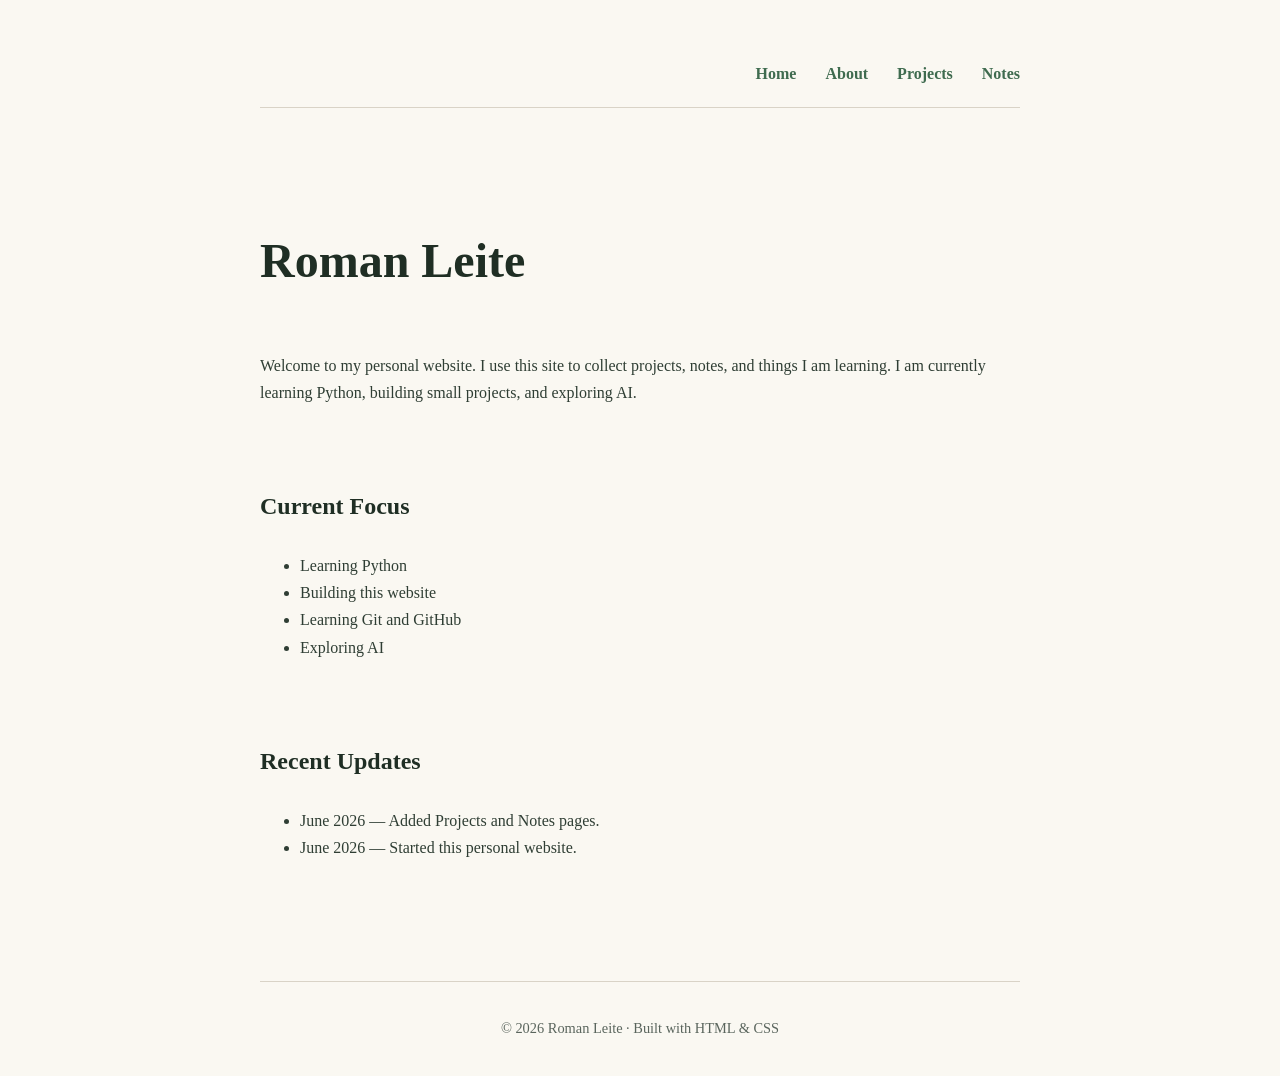
<file: index.html>
<!DOCTYPE html>
<html lang="en">

<head>
    <meta charset="UTF-8">
    <title>Roman Leite</title>
    <link rel="stylesheet" href="style.css">
</head>

<body>

<nav>
    <a href="index.html">Home</a>
    <a href="about.html">About</a>
    <a href="projects.html">Projects</a>
    <a href="notes.html">Notes</a>
</nav>

<main>
<h1>
    <a href="index.html">Roman Leite</a>
</h1>

<p>
    Welcome to my personal website. I use this site to collect projects,
    notes, and things I am learning. I am currently learning Python, building small projects, and exploring AI.
</p>

<h2>Current Focus</h2>

<ul>
    <li>Learning Python</li>
    <li>Building this website</li>
    <li>Learning Git and GitHub</li>
    <li>Exploring AI</li>
</ul>

<h2>Recent Updates</h2>

<ul>
    <li>June 2026 — Added Projects and Notes pages.</li>
    <li>June 2026 — Started this personal website.</li>
</ul>

</main>

<footer>
    <p>© 2026 Roman Leite · Built with HTML & CSS</p>
</footer>

</body>
</html>
</file>
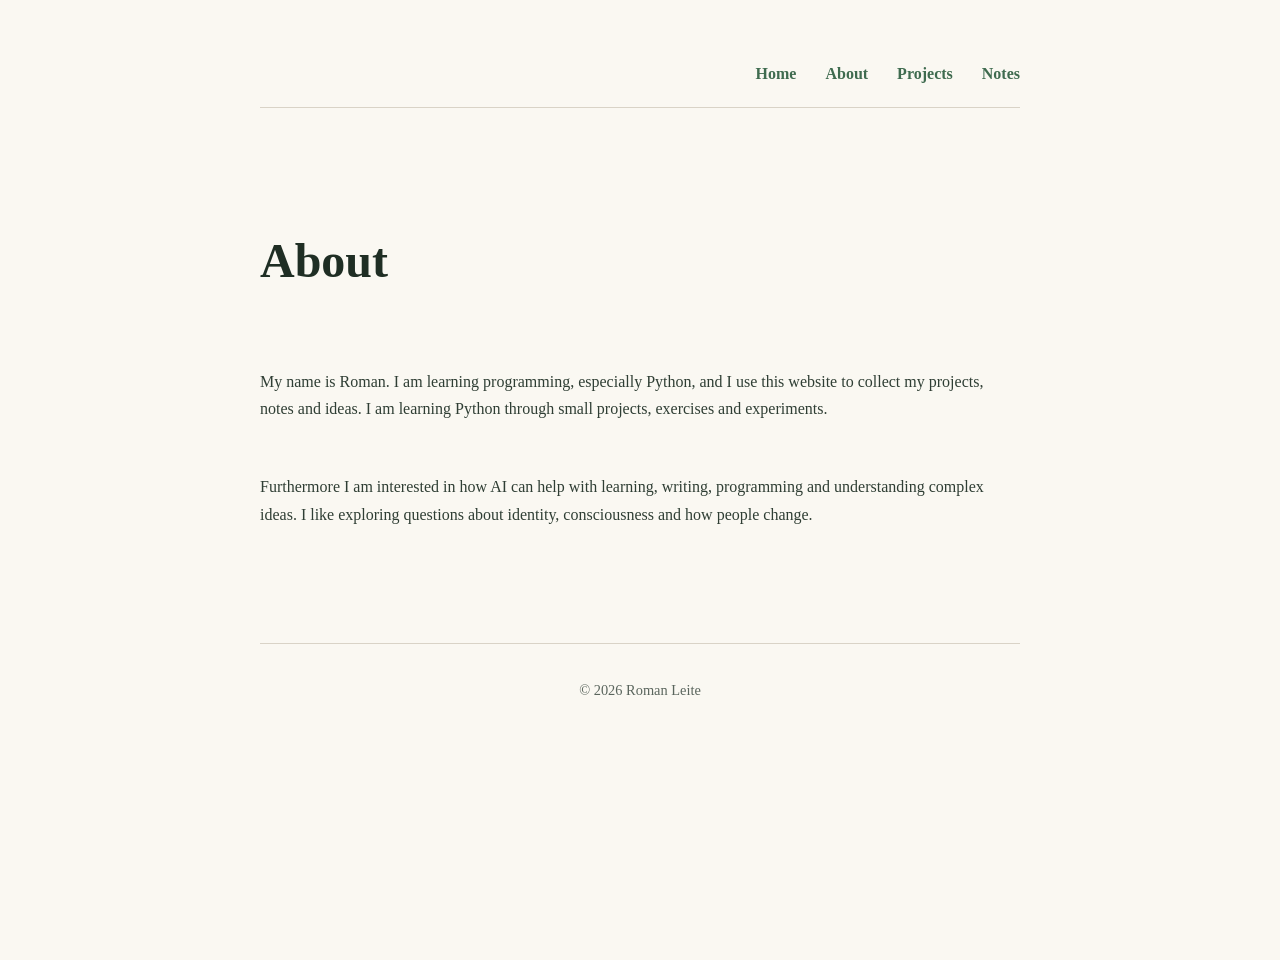
<file: about.html>
<!DOCTYPE html>
<html lang="en">
<head>
    <meta charset="UTF-8">
    <title>About - Roman Leite</title>
    <link rel="stylesheet" href="style.css">
</head>
<body>

<nav>
    <a href="index.html">Home</a>
    <a href="about.html">About</a>
    <a href="projects.html">Projects</a>
    <a href="notes.html">Notes</a>
</nav>

<h1>About</h1>

<p>
    My name is Roman. I am learning programming, especially Python,
    and I use this website to collect my projects, notes and ideas.
    I am learning Python through small projects, exercises and experiments.
</p>

<p>
    Furthermore I am interested in how AI can help with learning, writing, programming
    and understanding complex ideas. I like exploring questions about identity, consciousness
    and how people change.
</p>

<footer>
    <p>© 2026 Roman Leite</p>
</footer>

</body>
</html>
</file>
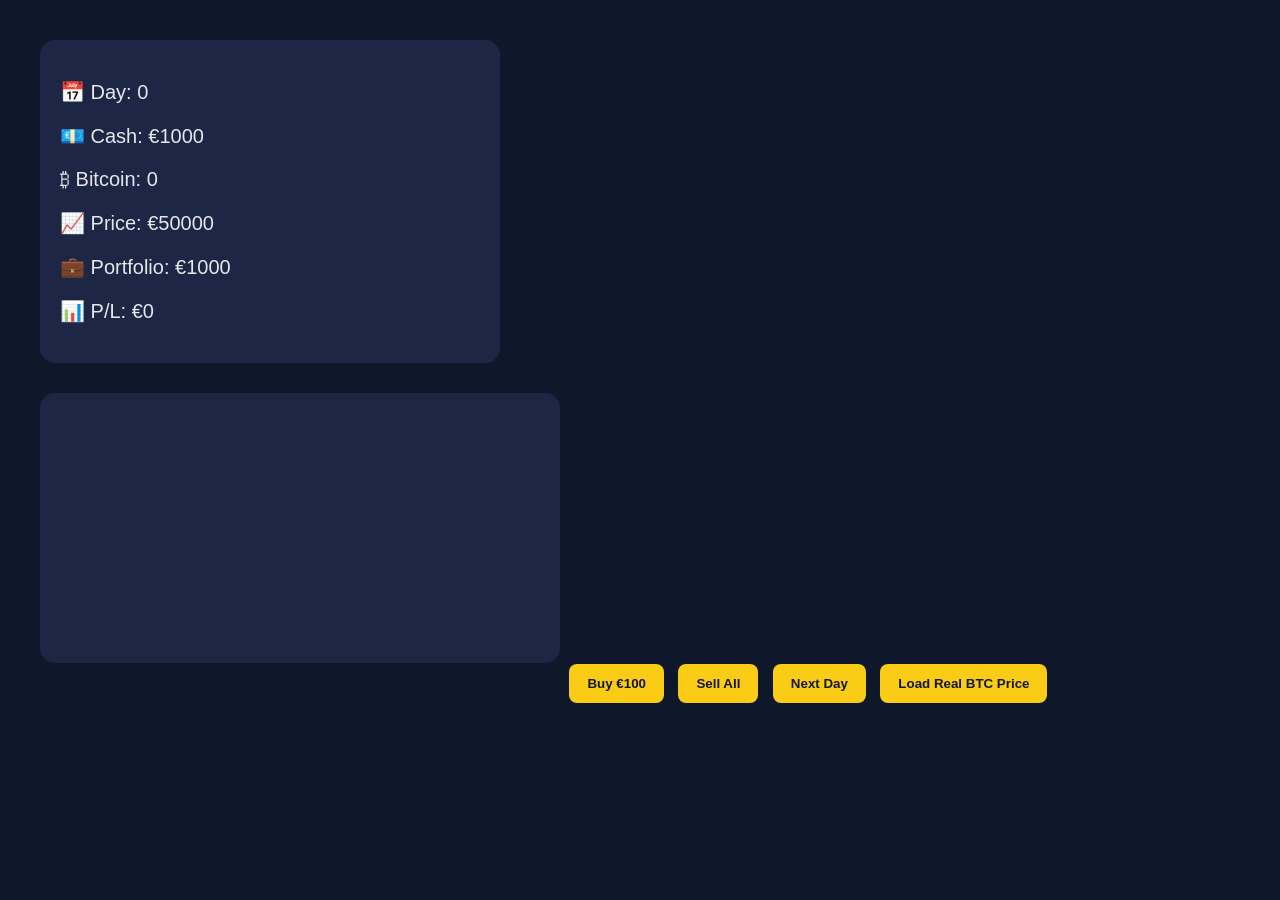
<file: bitcoin-simulator.html>
<!DOCTYPE html>
<html>
<head>
    <title>Bitcoin Simulator</title>
    <link rel="stylesheet" href="simulator.css">
</head>

<body>

<div class="dashboard">

    <p>📅 Day: <span id="day">0</span></p>
    <p>💶 Cash: €<span id="cash">1000</span></p>
    <p>₿ Bitcoin: <span id="bitcoin">0</span></p>
    <p>📈 Price: €<span id="price">50000</span></p>
    <p>💼 Portfolio: €<span id="portfolio">1000</span></p>
    <p>📊 P/L: €<span id="profit">0</span></p>

</div>

<canvas id="priceChart" width="500" height="250"></canvas>

<button onclick="buyBitcoin()">Buy €100</button>
<button onclick="sellBitcoin()">Sell All</button>
<button onclick="nextDay()">Next Day</button>
<button onclick="loadRealBitcoinPrice()">Load Real BTC Price</button>

<script src="simulator.js"></script>

</body>
</html>
</file>
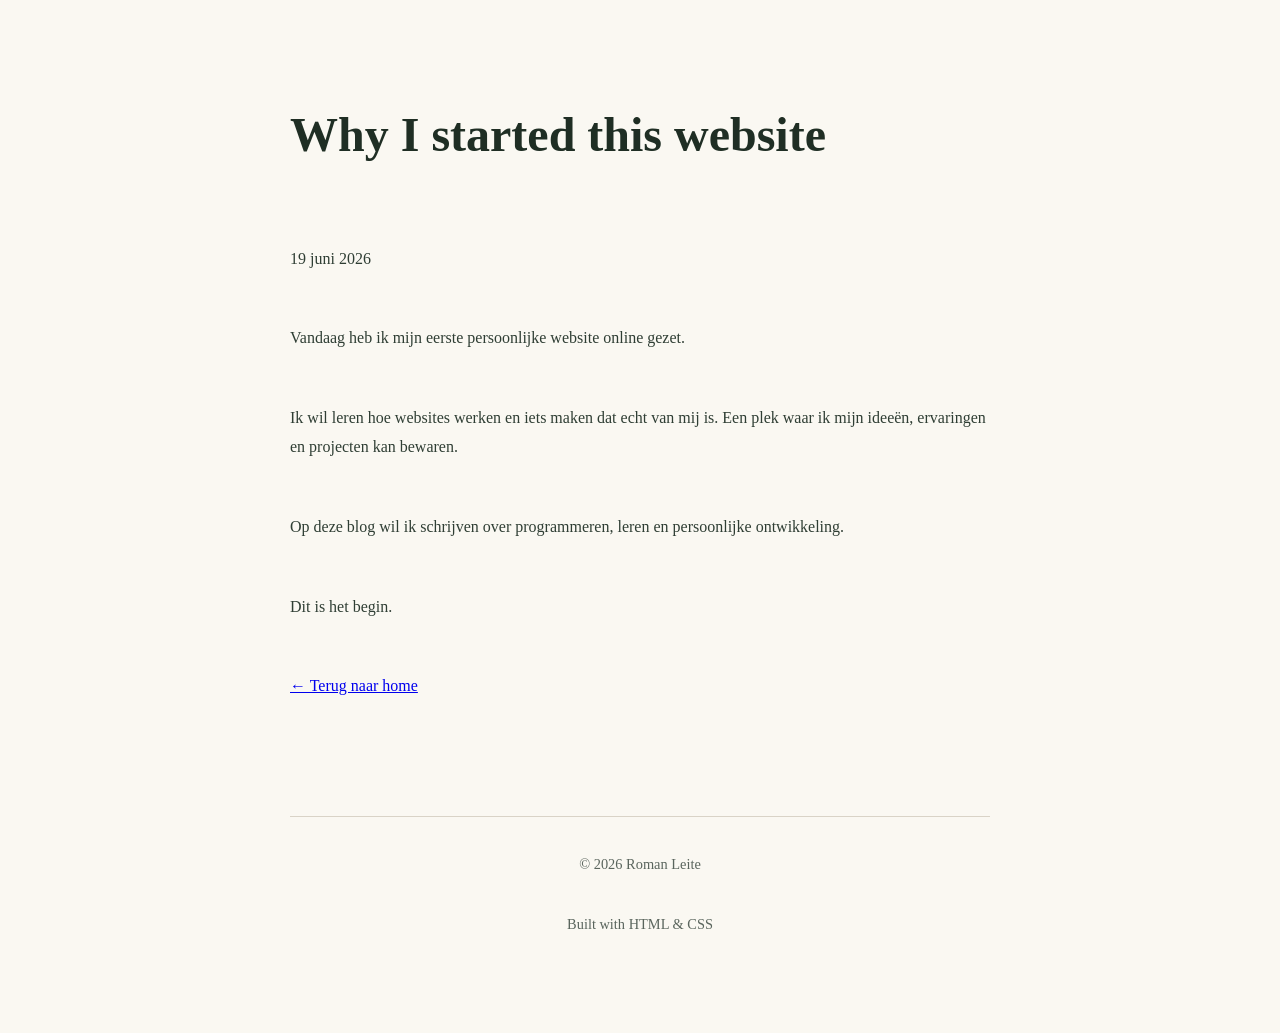
<file: eerste-post.html>
<!DOCTYPE html>
<html lang="nl">

<head>
    <meta charset="UTF-8">
    <title>Why I started this website</title>
    <link rel="stylesheet" href="style.css">
</head>

<body style="max-width:700px;margin:60px auto;padding:0 20px;font-family:Georgia,serif;line-height:1.8">

    <h1>Why I started this website</h1>

<p>19 juni 2026</p>

    <p>Vandaag heb ik mijn eerste persoonlijke website online gezet.</p>

    <p>
        Ik wil leren hoe websites werken en iets maken dat echt van mij is.
        Een plek waar ik mijn ideeën, ervaringen en projecten kan bewaren.
    </p>

    <p>
        Op deze blog wil ik schrijven over programmeren,
        leren en persoonlijke ontwikkeling.
    </p>

    <p>Dit is het begin.</p>

    <p><a href="index.html">← Terug naar home</a></p>

    <footer>
        <p>© 2026 Roman Leite</p>
        <p>Built with HTML & CSS</p>
    </footer>

</body>
</html>
</file>
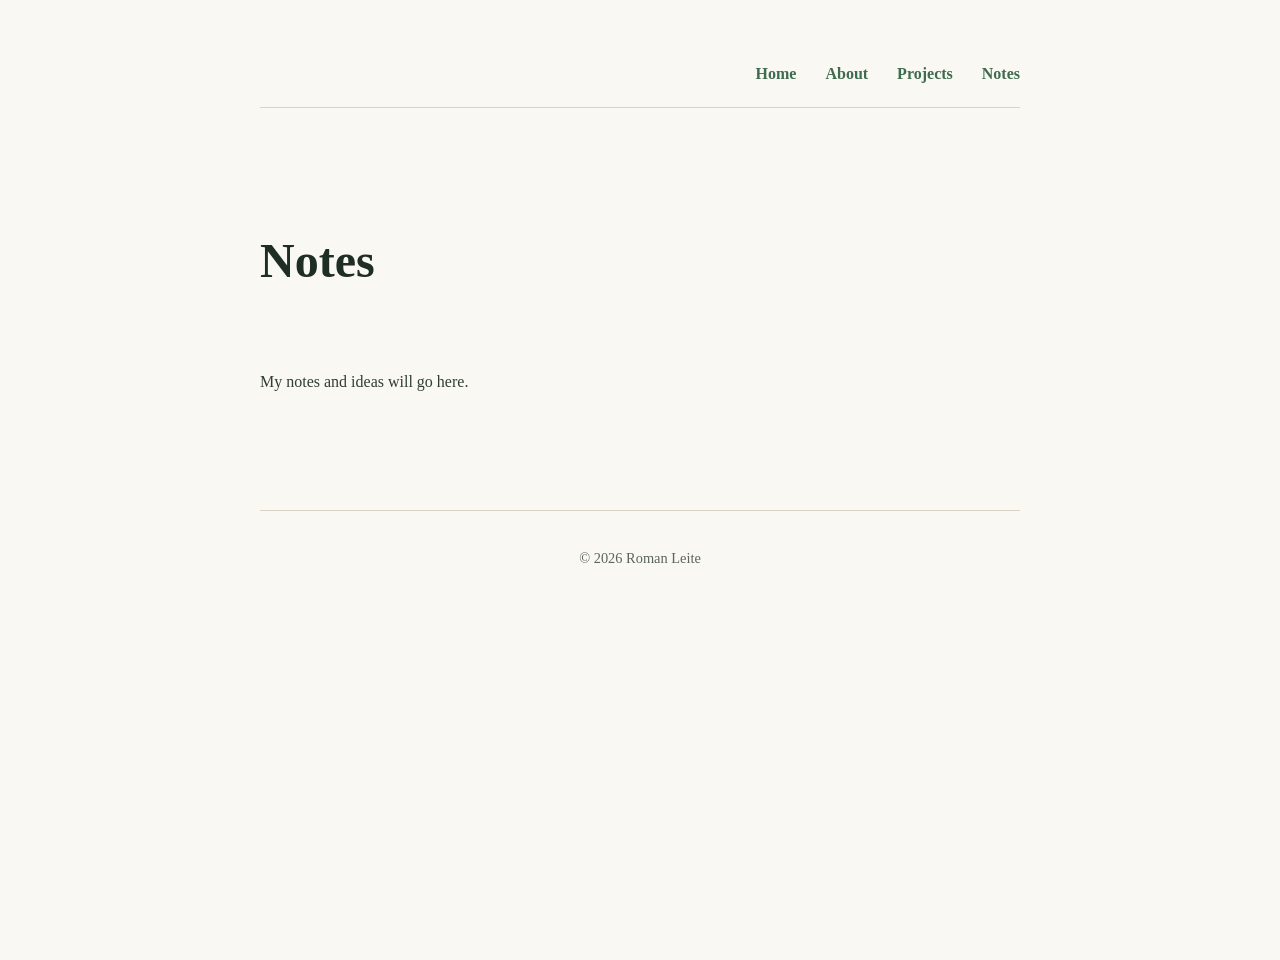
<file: notes.html>
<!DOCTYPE html>
<html lang="en">
<head>
    <meta charset="UTF-8">
    <title>Notes</title>
    <link rel="stylesheet" href="style.css">
</head>
<body>

<nav>
    <a href="index.html">Home</a>
    <a href="about.html">About</a>
    <a href="projects.html">Projects</a>
    <a href="notes.html">Notes</a>
</nav>

<h1>Notes</h1>

<p>My notes and ideas will go here.</p>

<footer>
        <p>© 2026 Roman Leite</p>
</footer>

</body>
</html>
</file>
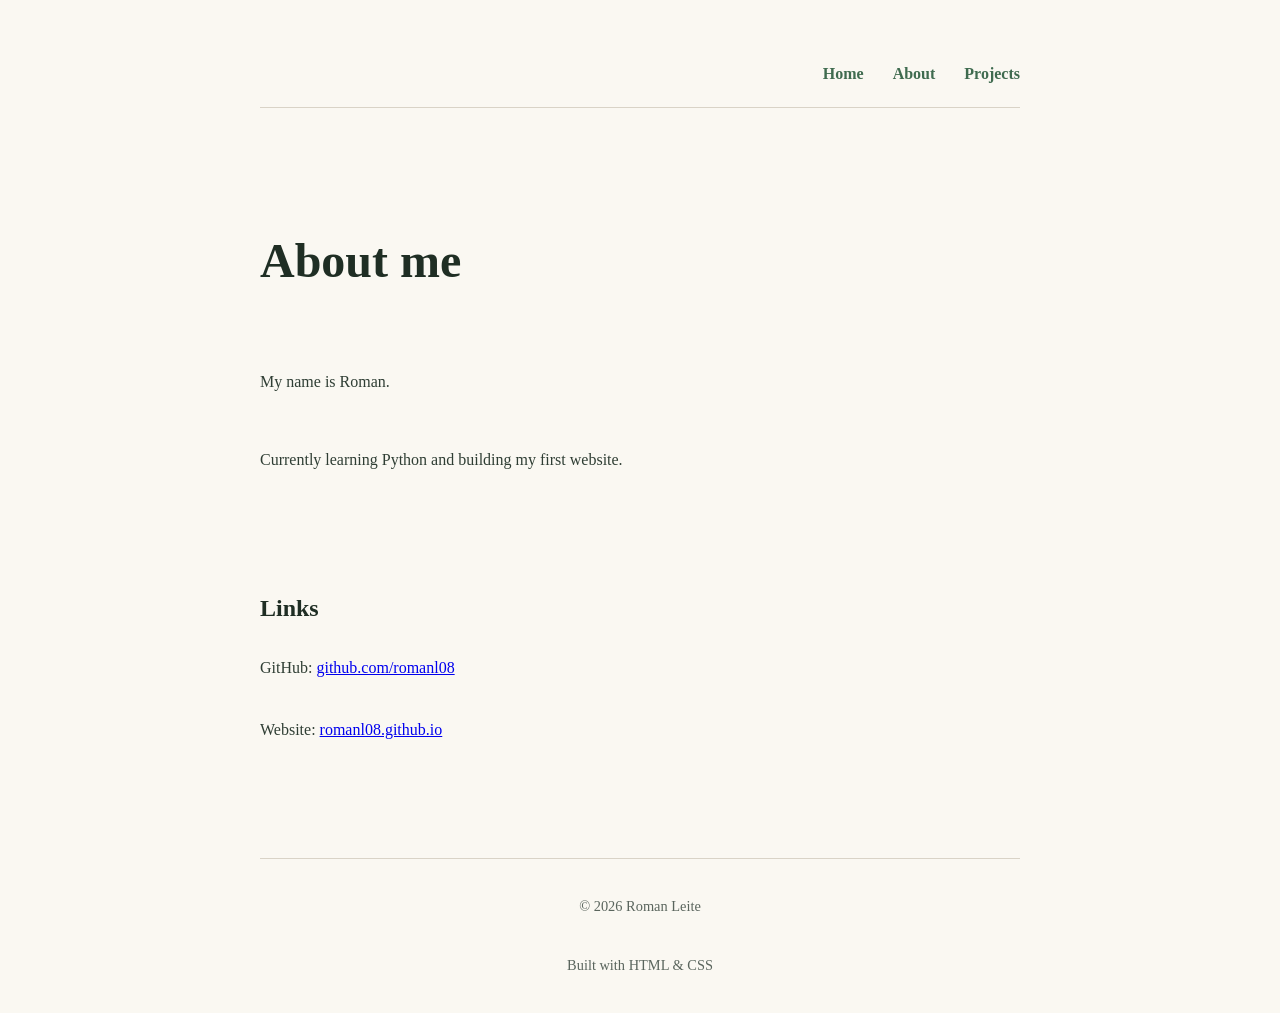
<file: over.html>
<!DOCTYPE html>
<html lang="nl">
<head> <link rel="stylesheet" href="style.css">
<meta charset="UTF-8">
<title>About</title>
</head>
<body>

<nav>
    <a href="index.html">Home</a>
    <a href="over.html">About</a>
    <a href="projecten.html">Projects</a>
</nav>

<h1>About me</h1>

<p>My name is Roman.</p>

<p>
Currently learning Python and building my first website.
</p>

<div class="profile-card">
    <h2>Links</h2>

    <p>
        GitHub:
        <a href="https://github.com/romanl08" target="_blank">
            github.com/romanl08
        </a>
    </p>

<p>
    Website:
    <a href="https://romanl08.github.io" target="_blank">
        romanl08.github.io
    </a>
</p>

</div>

<footer>
    <p>© 2026 Roman Leite</p>
    <p>Built with HTML & CSS</p>
</footer>

</body>
</html>
</file>
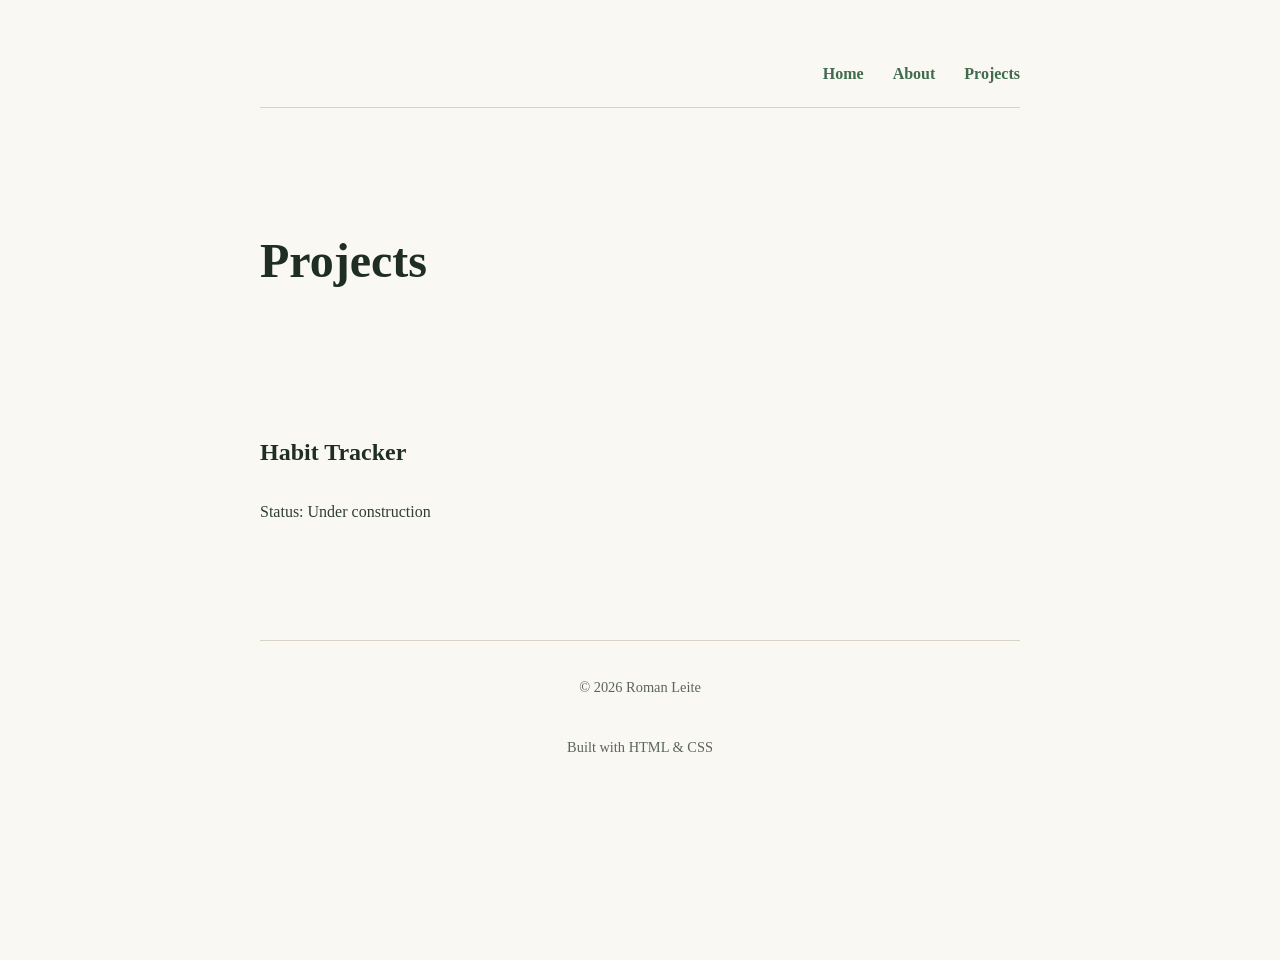
<file: projecten.html>
<!DOCTYPE html>
<html lang="nl">
<head>
    <meta charset="UTF-8">
    <title>Projects</title>
    <link rel="stylesheet" href="style.css">
</head>

<body>

<nav>
    <a href="index.html">Home</a>
    <a href="over.html">About</a>
    <a href="projecten.html">Projects</a>
</nav>

<h1>Projects</h1>

<div class="post">
    <h2>Habit Tracker</h2>
    <p>Status: Under construction</p>
</div>

<footer>
    <p>© 2026 Roman Leite</p>
    <p>Built with HTML & CSS</p>
</footer>

</body>
</html>
</file>
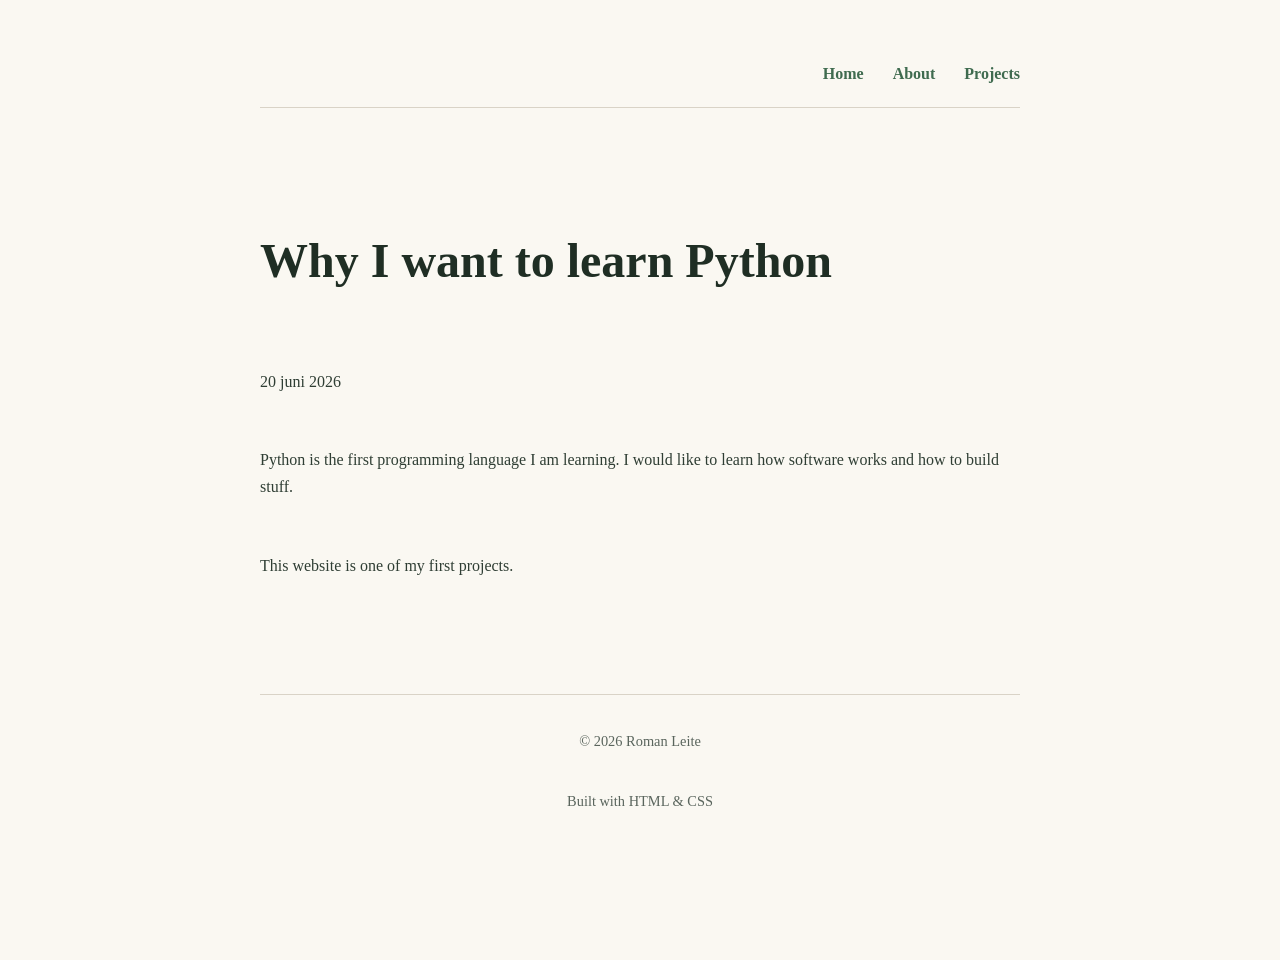
<file: waarom-python.html>
<!DOCTYPE html>
<html lang="nl">
<head>
    <meta charset="UTF-8">
    <title>Why Python?</title>
    <link rel="stylesheet" href="style.css">
</head>
<body>

<nav>
    <a href="index.html">Home</a>
    <a href="over.html">About</a>
    <a href="projecten.html">Projects</a>
</nav>

<h1>Why I want to learn Python</h1>

<p class="date">20 juni 2026</p>

<p>
Python is the first programming language I am learning.
I would like to learn how software works and how to build stuff.
</p>

<p>
This website is one of my first projects.
</p>

<footer>
    <p>© 2026 Roman Leite</p>
    <p>Built with HTML & CSS</p>
</footer>

</body>
</html>
</file>
<file: style.css>
body {
    max-width: 760px;
    min-height: 100vh;
    margin: 0 auto;
    padding: 60px 20px 0 20px;
    font-family: Georgia, serif;
    line-height: 1.7;
    background-color: #faf8f2;
    color: #2f3e34;

    display: flex;
    flex-direction: column;
}

footer {
    border-top: 1px solid #d9d3c7;
    padding-top: 20px;
    margin-top: 80px;
    text-align: center;
    color: #5a655d;
    font-size: 0.9em;
}

nav {
    text-align: right;
    border-bottom: 1px solid #d9d3c7;
    padding-bottom: 20px;
    margin-bottom: 80px;
}

nav a {
    margin-left: 25px;
    color: #3f6b4f;
    text-decoration: none;
    font-weight: bold;
}

nav a:hover {
    color: #274232;
    text-decoration: underline;
}

h1, h2, h3 {
    color: #1f2e24;
}

h1 {
    font-size: 3rem;
    margin-bottom: 50px;
}

h1 a {
    color: #1f2e24;
    text-decoration: none;
}

h1 a:hover {
    text-decoration: underline;
}

h2 {
    margin-top: 80px;
    margin-bottom: 25px;
}

p {
    margin-bottom: 35px;
}

ul {
    margin-bottom: 40px;
}

html {
    overflow-y: auto;
}

main {
    flex: 1;
}
</file>
<file: simulator.css>
body {
    margin: 0;
    font-family: Arial, sans-serif;
    background: #0f172a;
    color: #e5e7eb;
}

h1 {
    color: #facc15;
    font-size: 42px;
}

body {
    padding: 40px;
}

p {
    font-size: 20px;
}

button {
    background: #facc15;
    color: #111827;
    border: none;
    padding: 12px 18px;
    margin: 5px;
    border-radius: 8px;
    font-weight: bold;
    cursor: pointer;
}

button:hover {
    background: #fde047;
}

.dashboard {
    background: #1d2745;
    padding: 20px;
    border-radius: 15px;
    width: 420px;
    margin-bottom: 30px;
}

canvas {
    background: #1d2745;
    border-radius: 15px;
    padding: 10px;
    margin-bottom: 25px;
}
</file>
